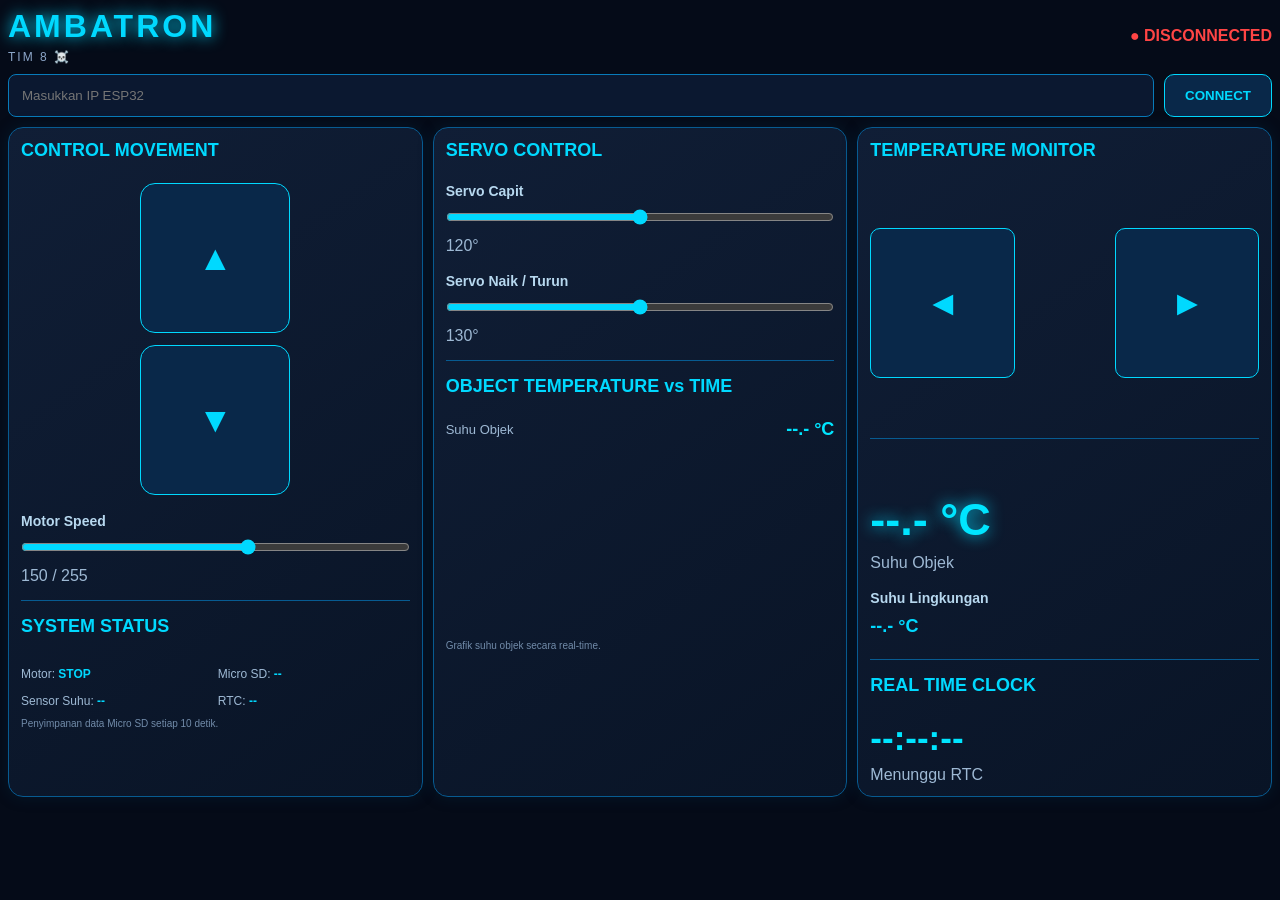
<file: index.html>
<!DOCTYPE html>
<html lang="id">

<head>
    <meta charset="UTF-8">
    <meta name="viewport"
        content="width=device-width, initial-scale=1.0, maximum-scale=1.0, user-scalable=no, viewport-fit=cover">
    <title>DASHBOARD AMBATRON</title>
    <link rel="stylesheet" href="style.css">
    <link rel="manifest" href="manifest.json">
    <meta name="theme-color" content="#050b18">
</head>

<body>

    <div class="container">

        <header>
            <div>
                <h1>AMBATRON</h1>
                <p>TIM 8 ☠️</p>
            </div>
            <div id="connection">● DISCONNECTED</div>
        </header>

        <section class="connect">
            <input type="text" id="espIP" placeholder="Masukkan IP ESP32">
            <button onclick="connectRobot()">CONNECT</button>
        </section>

        <main class="dashboard">

            <section class="card">
                <h2>CONTROL MOVEMENT</h2>

                <div class="controls">
                    <button class="move-btn" data-direction="W">▲</button>

                    <button class="move-btn" data-direction="S">▼</button>
                </div>

                <h3>Motor Speed</h3>

                <input type="range" min="0" max="255" value="150" id="speed" oninput="setSpeed(this.value)">

                <p id="speedValue">150 / 255</p>

                <div class="panel-divider"></div>

                <h2>SYSTEM STATUS</h2>

                <div class="status-grid">
                    <p>Motor: <b id="motor">STOP</b></p>
                    <p>Micro SD: <b id="sd">--</b></p>
                    <p>Sensor Suhu: <b id="mlx">--</b></p>
                    <p>RTC: <b id="rtc">--</b></p>
                </div>

                <p class="note">Penyimpanan data Micro SD setiap 10 detik.</p>
            </section>


            <!-- SERVO -->
            <section class="card">
                <h2>SERVO CONTROL</h2>

                <h3>Servo Capit</h3>
                <input type="range" min="0" max="180" value="90" id="capit" oninput="setServo('capit',this.value)">
                <p id="capitValue">120°</p>

                <h3>Servo Naik / Turun</h3>
                <input type="range" min="0" max="180" value="90" id="lift" oninput="setServo('lift',this.value)">
                <p id="liftValue">130°</p>
                <div class="panel-divider"></div>

                <h2>OBJECT TEMPERATURE vs TIME</h2>

                <div class="chart-info">
                    <span>Suhu Objek</span>
                    <b id="chartCurrentTemp">--.- °C</b>
                </div>

                <canvas id="temperatureChart"></canvas>

                <p class="note">Grafik suhu objek secara real-time.</p>
            </section>

            <!-- SUHU -->

            <section class="card temperature-card">

                <h2>TEMPERATURE MONITOR</h2>

                <!-- KONTROL BELOK KIRI DAN KANAN -->
                <div class="steering-controls">
                    <button class="move-btn steering-btn" data-direction="A">
                        ◀
                    </button>

                    <button class="move-btn steering-btn" data-direction="D">
                        ▶
                    </button>
                </div>

                <div class="panel-divider"></div>

                <!-- MONITOR SUHU -->
                <div class="sensor-clock-content">

                    <div class="temperature">
                        <span id="temperature">--.-</span> °C
                    </div>

                    <p>Suhu Objek</p>

                    <h3>Suhu Lingkungan</h3>
                    <h2 id="ambient">--.- °C</h2>

                    <div class="panel-divider"></div>

                    <h2>REAL TIME CLOCK</h2>

                    <div class="clock" id="clock">--:--:--</div>
                    <p id="date">Menunggu RTC</p>

                </div>

            </section>


        </main>
    </div>

    <script src="script.js"></script>

</body>

</html>
</file>
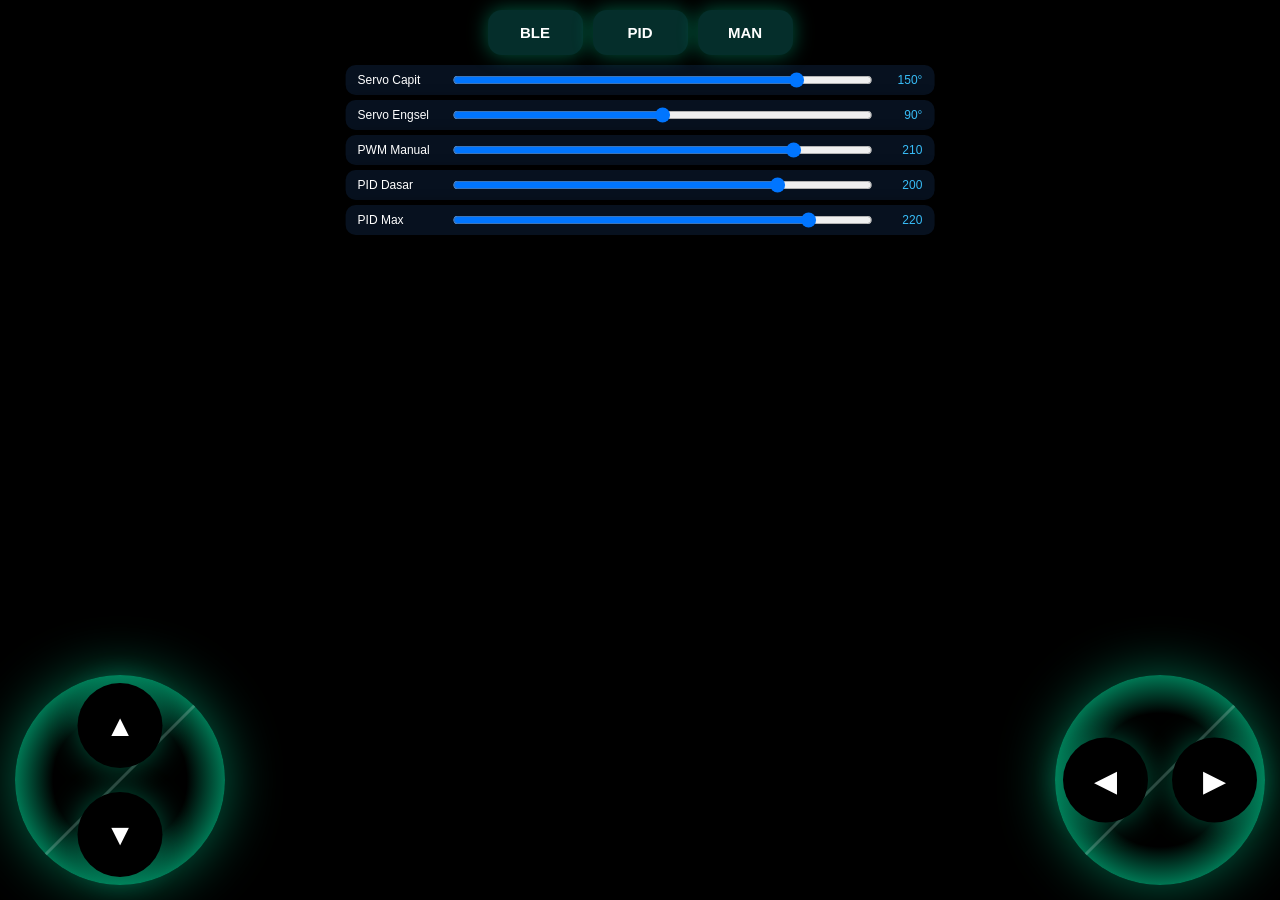
<file: kontrol.html>
<!DOCTYPE html>
<html lang="en">

<head>

<meta charset="UTF-8">

<meta name="viewport"
content="
width=device-width,
initial-scale=1.0,
maximum-scale=1.0,
minimum-scale=1.0,
user-scalable=no,
viewport-fit=cover">

<meta name="apple-mobile-web-app-capable"
content="yes">

<meta name="mobile-web-app-capable"
content="yes">

<meta name="theme-color"
content="#000000">

<title>ARFIYU GAMEPAD</title>

<style>

*{
    margin:0;
    padding:0;
    box-sizing:border-box;
    font-family:'Segoe UI',sans-serif;
    -webkit-tap-highlight-color:transparent;
    user-select:none;
    -webkit-user-select:none;
    -moz-user-select:none;
    -ms-user-select:none;
    touch-action:manipulation;
}

html,
body{
    width:100%;
    height:100%;
    overflow:hidden;
    background:#000;
    color:white;
    -webkit-touch-callout:none;
    overscroll-behavior:none;
}

/* =========================
TOPBAR
========================= */

.topbar{
    position:fixed;
    top:10px;
    left:50%;
    transform:translateX(-50%);
    width:95%;
    display:flex;
    justify-content:center;
    gap:10px;
    z-index:100;
}

.top-btn{
    width:95px;
    height:45px;
    border:none;
    border-radius:14px;
    background:#052e2b;
    color:white;
    font-size:15px;
    font-weight:bold;
    box-shadow: 0 0 20px rgba(0,255,180,.35);
}

.top-btn:active{
    background:#0b6b56;
}

/* =========================
SLIDER
========================= */

.slider-box{
    position:absolute;
    top:65px;
    left:50%;
    transform:translateX(-50%);
    width:46%;
    display:flex;
    flex-direction:column;
    gap:5px;
}

.slider-card{
    background:#07111f;
    padding:6px 12px;
    border-radius:10px;
    box-shadow: 0 0 14px rgba(0,0,0,.5);
    display:flex;
    align-items:center;
    justify-content:space-between;
    gap:10px;
}

.slider-title{
    font-size:12px;
    width:85px;
    text-align:left;
    white-space:nowrap;
    margin-bottom:0;
}

.slider{
    flex:1;
    height:18px;
    cursor:pointer;
}

.value{
    font-size:12px;
    width:40px;
    text-align:right;
    color:#38bdf8;
    margin-top:0;
}

/* =========================
GAMEPAD
========================= */

.gamepad{
    position:fixed;
    width:210px;
    height:210px;
    border-radius:50%;
    background: radial-gradient(circle, #000 45%, #00ffb3 100%);
    box-shadow: 0 0 55px rgba(0,255,180,.4);
    z-index:50;
}

.left-pad{
    left:15px;
    bottom:15px;
}

.right-pad{
    right:15px;
    bottom:15px;
}

.diagonal{
    position:absolute;
    width:3px;
    height:100%;
    background:rgba(255,255,255,.2);
    left:50%;
    transform: translateX(-50%) rotate(45deg);
}

/* =========================
BUTTON
========================= */

.move-btn{
    position:absolute;
    width:85px;
    height:85px;
    border:none;
    border-radius:50%;
    background:#000;
    color:white;
    font-size:30px;
    box-shadow: 0 0 30px rgba(0,255,180,.35);
}

.move-btn:active{
    background:#111;
    box-shadow: 0 0 50px rgba(0,255,180,.9);
}

.up{
    top:8px;
    left:50%;
    transform:translateX(-50%);
}

.down{
    bottom:8px;
    left:50%;
    transform:translateX(-50%);
}

.left{
    left:8px;
    top:50%;
    transform:translateY(-50%);
}

.right{
    right:8px;
    top:50%;
    transform:translateY(-50%);
}

/* =========================
PORTRAIT WARNING
========================= */

.rotate-warning{
    position:fixed;
    inset:0;
    background:#000;
    display:none;
    justify-content:center;
    align-items:center;
    text-align:center;
    font-size:24px;
    z-index:9999;
    padding:30px;
}

@media screen and (orientation:portrait){
    .rotate-warning{
        display:flex;
    }
    .main-ui{
        display:none;
    }
}

/* =========================
HP KECIL / LAYAR PENDEK
========================= */

@media (max-height:500px){
    .topbar {
        top: 5px;
    }
    .top-btn {
        height: 36px;
        font-size: 13px;
        border-radius: 10px;
        width: 85px;
    }
    .gamepad{
        width:175px;
        height:175px;
    }
    .move-btn{
        width:70px;
        height:70px;
        font-size:24px;
    }
    .slider-box{
        width:48%;
        top:48px;
        gap:3px;
    }
    .slider-card{
        padding:4px 10px;
    }
    .slider-title, .value {
        font-size:11px;
    }
    .slider-title {
        width: 75px;
    }
}

</style>

</head>

<body>

<div class="rotate-warning">

Putar HP ke Landscape

</div>

<div class="main-ui">

<div class="topbar">

<button class="top-btn" onclick="connectBLE()">BLE</button>
<button class="top-btn" onclick="sendData('P')">PID</button>
<button class="top-btn" onclick="sendData('M')">MAN</button>

</div>

<div class="gamepad left-pad">
<div class="diagonal"></div>

<button class="move-btn up"
onpointerdown="startSend('W')"
onpointerup="stopSend()"
onpointerleave="stopSend()"
onpointercancel="stopSend()">
▲
</button>

<button class="move-btn down"
onpointerdown="startSend('S')"
onpointerup="stopSend()"
onpointerleave="stopSend()"
onpointercancel="stopSend()">
▼
</button>

</div>

<div class="gamepad right-pad">
<div class="diagonal"></div>

<button class="move-btn left"
onpointerdown="startSend('A')"
onpointerup="stopSend()"
onpointerleave="stopSend()"
onpointercancel="stopSend()">
◀
</button>

<button class="move-btn right"
onpointerdown="startSend('D')"
onpointerup="stopSend()"
onpointerleave="stopSend()"
onpointercancel="stopSend()">
▶
</button>

</div>

<div class="slider-box">

<div class="slider-card">
<div class="slider-title">Servo Capit</div>
<input type="range" min="0" max="180" value="150" class="slider" id="slider1">
<div class="value" id="value1">150°</div>
</div>

<div class="slider-card">
<div class="slider-title">Servo Engsel</div>
<input type="range" min="0" max="180" value="90" class="slider" id="slider2">
<div class="value" id="value2">90°</div>
</div>

<div class="slider-card">
<div class="slider-title">PWM Manual</div>
<input type="range" min="0" max="255" value="210" class="slider" id="sliderPWM">
<div class="value" id="valuePWM">210</div>
</div>

<div class="slider-card">
<div class="slider-title">PID Dasar</div>
<input type="range" min="0" max="255" value="200" class="slider" id="sliderBase">
<div class="value" id="valueBase">200</div>
</div>

<div class="slider-card">
<div class="slider-title">PID Max</div>
<input type="range" min="0" max="255" value="220" class="slider" id="sliderMax">
<div class="value" id="valueMax">220</div>
</div>

</div>

</div>

<script>

/* =========================
ANTI ZOOM
========================= */

document.addEventListener('gesturestart', function(e){
    e.preventDefault();
});

let lastTouchEnd = 0;

document.addEventListener('touchend', function(event){
    let now = (new Date()).getTime();
    if(now - lastTouchEnd <= 300){
        event.preventDefault();
    }
    lastTouchEnd = now;
}, {passive:false});

/* =========================
ANTI COPY
========================= */

document.addEventListener("contextmenu", function(e){
    e.preventDefault();
});

document.addEventListener("selectstart", function(e){
    e.preventDefault();
});

document.addEventListener("dragstart", function(e){
    e.preventDefault();
});

/* =========================
FORCE LANDSCAPE
========================= */

if(screen.orientation){
    screen.orientation.lock("landscape").catch(()=>{});
}

/* =========================
BLE
========================= */

let characteristic;

const serviceUUID = "12345678-1234-1234-1234-1234567890ab";
const characteristicUUID = "abcdefab-1234-5678-1234-abcdefabcdef";

/* =========================
CONNECT BLE
========================= */

async function connectBLE(){
    try{
        const device = await navigator.bluetooth.requestDevice({
            acceptAllDevices:true,
            optionalServices:[serviceUUID]
        });

        const server = await device.gatt.connect();
        const service = await server.getPrimaryService(serviceUUID);
        characteristic = await service.getCharacteristic(characteristicUUID);

        alert("BLE CONNECTED");
    }
    catch(err){
        alert(err);
    }
}

/* =========================
SEND DATA
========================= */

async function sendData(data){
    if(!characteristic) return;
    try{
        await characteristic.writeValueWithoutResponse(
            new TextEncoder().encode(data)
        );
    }
    catch(err){
        console.log(err);
    }
}

/* =========================
HOLD CONTROL (FIXED)
========================= */

let controlInterval = null;

function startSend(cmd){
    stopSend();
    sendData(cmd);
    
    // Diubah ke 75ms agar modul BLE tidak crash/flooding data
    controlInterval = setInterval(()=>{
        sendData(cmd);
    }, 30); 
}

function stopSend(){
    if(controlInterval){
        clearInterval(controlInterval);
        controlInterval = null;
    }
    
    // Kirim perintah Stop pertama
    sendData("X");
    
    // Pengaman: Kirim ulang perintah Stop 50ms kemudian buat jaga-jaga kalau data pertama drop
    setTimeout(() => {
        if (!controlInterval) {
            sendData("X");
        }
    }, 30);
}

/* =========================
SERVO & PWM INPUTS
========================= */

slider1.oninput = ()=>{
    value1.innerHTML = slider1.value + "°";
    sendData("V" + slider1.value);
};

slider2.oninput = ()=>{
    value2.innerHTML = slider2.value + "°";
    sendData("U" + slider2.value);
};

sliderPWM.oninput = ()=>{
    valuePWM.innerHTML = sliderPWM.value;
    sendData("K" + sliderPWM.value);
};

sliderBase.oninput = ()=>{
    valueBase.innerHTML = sliderBase.value;
    sendData("B" + sliderBase.value);
};

sliderMax.oninput = ()=>{
    valueMax.innerHTML = sliderMax.value;
    sendData("L" + sliderMax.value);
};

</script>

</body>
</html>
</file>
<file: style.css>
* {
    margin: 0;
    padding: 0;
    box-sizing: border-box;
}

body {
    font-family: Arial, sans-serif;
    background: #050b18;
    color: white;
    min-height: 100vh;
}

.container {
    width: 95%;
    max-width: 1200px;
    margin: auto;
    padding: 25px 0;
}

header {
    display: flex;
    justify-content: space-between;
    align-items: center;
    gap: 15px;
    margin-bottom: 25px;
    flex-wrap: wrap;
}

header h1 {
    color: #00d9ff;
    font-size: 32px;
    text-shadow: 0 0 15px #00d9ff;
    letter-spacing: 3px;
}

header p {
    color: #8ca6c9;
    font-size: 12px;
    letter-spacing: 2px;
    margin-top: 5px;
}

#connection {
    color: #ff4545;
    font-weight: bold;
}

.connect {
    display: flex;
    gap: 10px;
    margin-bottom: 25px;
}

input[type="text"] {
    flex: 1;
    min-width: 0;
    padding: 13px;
    border: 1px solid #087bba;
    background: #0b1830;
    color: white;
    border-radius: 8px;
}

button {
    border: 1px solid #00d9ff;
    background: #092849;
    color: #00d9ff;
    border-radius: 10px;
    padding: 12px 20px;
    font-weight: bold;
    cursor: pointer;
    transition: 0.15s;
}

button:active {
    background: #00d9ff;
    color: #00101e;
    box-shadow: 0 0 20px #00d9ff;
}

.dashboard {
    display: grid;
    grid-template-columns: repeat(2, 1fr);
    gap: 20px;
}

.card {
    background: linear-gradient(145deg, #101e36, #091426);
    border: 1px solid #075b91;
    border-radius: 15px;
    padding: 22px;
    box-shadow: 0 0 15px #003b6040;
}

.card h2 {
    color: #00d9ff;
    font-size: 18px;
    margin-bottom: 22px;
}

.card h3 {
    color: #b7d8ef;
    font-size: 14px;
    margin: 18px 0 10px;
}

.controls {
    display: flex;
    flex-direction: column;
    align-items: center;
    gap: 12px;
}

.middle-controls {
    display: flex;
    gap: 15px;
}

.middle-controls button:first-child {
    transform: translateX(-45px);
}

.middle-controls button:last-child {
    transform: translateX(45px);
}

.move-btn {
    width: 150px;
    height: 150px;
    font-size: 35px;
    touch-action: none;
    user-select: none;
    -webkit-user-select: none;
    border-radius: 15px;
}

input[type="range"] {
    width: 100%;
    accent-color: #00d9ff;
    cursor: pointer;
}

.card p {
    color: #9eb9d4;
    margin-top: 8px;
}

.temperature {
    font-size: 45px;
    color: #00e5ff;
    font-weight: bold;
    text-shadow: 0 0 15px #00d9ff;
}

.clock {
    font-size: 35px;
    color: #00e5ff;
    font-weight: bold;
    margin: 15px 0;
}

.note {
    font-size: 12px;
    color: #718ba9 !important;
    margin-top: 20px !important;
}

@media (max-width: 700px) {

    .container {
        width: 92%;
        padding: 18px 0;
    }

    header h1 {
        font-size: 25px;
    }

    .dashboard {
        grid-template-columns: 1fr;
    }

    .card {
        padding: 18px;
    }

    .connect {
        flex-wrap: wrap;
    }

    .connect button {
        width: 100%;
    }

    .temperature {
        font-size: 38px;
    }

    .clock {
        font-size: 30px;
    }
}

/* HALAMAN TETAP */
html,
body {
    width: 100%;
    height: 100%;
    margin: 0;
    overflow: hidden;
    position: fixed;
    touch-action: none;
    overscroll-behavior: none;
}

body {
    height: 100dvh;
}

.container {
    width: 100%;
    height: 100dvh;
    max-width: none;
    padding: 10px;
    overflow: hidden;
}

/* DASHBOARD LANDSCAPE */
.dashboard {
    grid-template-columns: repeat(3, minmax(0, 1fr));
    gap: 10px;
}

.card {
    padding: 12px;
}

/* SLIDER TETAP BISA DIGESER */
input[type="range"] {
    touch-action: pan-x;
}

/* TOMBOL TIDAK MEMUNCULKAN MENU TEKAN LAMA */
button {
    touch-action: none;
    -webkit-touch-callout: none;
    user-select: none;
    -webkit-user-select: none;
}

/* PETUNJUK JIKA HP MASIH PORTRAIT */
@media (orientation: portrait) {
    .container {
        display: none;
    }

    body::after {
        content: "PUTAR HP KE POSISI LANDSCAPE ↻";
        position: fixed;
        inset: 0;
        display: flex;
        align-items: center;
        justify-content: center;
        background: #050b18;
        color: #00d9ff;
        font-size: 20px;
        font-weight: bold;
        text-align: center;
        padding: 20px;
    }
}


/* ===== PERBAIKAN LAYOUT LANDSCAPE HP ===== */

.container {
    display: flex;
    flex-direction: column;
    width: 100%;
    height: 100dvh;
    max-width: none;
    padding: 8px;
    overflow: hidden;
}

/* Header lebih ringkas */
header {
    margin-bottom: 10px;
    flex-shrink: 0;
}

/* Kolom koneksi */
.connect {
    margin-bottom: 10px;
    flex-shrink: 0;
}


/* PEMBAGIAN PANEL BARU */

.panel-divider {
    height: 1px;
    background: #075b91;
    margin: 15px 0;
}

.status-grid {
    display: grid;
    grid-template-columns: repeat(2, 1fr);
    gap: 5px;
}

.status-grid p {
    font-size: 12px;
    color: #9eb9d4;
}

.status-grid b {
    color: #00d9ff;
}

.note {
    font-size: 10px;
    margin-top: 10px !important;
}

.temperature {
    margin-top: 5px;
}

.clock {
    margin: 8px 0;
}

.chart-info {
    display: flex;
    justify-content: space-between;
    align-items: center;
    margin-bottom: 10px;
    color: #9eb9d4;
    font-size: 13px;
}

.chart-info b {
    color: #00e5ff;
    font-size: 18px;
}

#temperatureChart {
    display: block;
    width: 100%;
    height: 180px;
}


/* KONTROL BELOK DI KARTU TEMPERATURE */

.temperature-card {
    display: flex;
    flex-direction: column;
}

.steering-controls {
    display: flex;
    justify-content: center;
    align-items: center;
    gap: 100px;
    margin: 45px 0;
}
.steering-btn {
    width: 150px;
    height: 150px;
    font-size: 25px;
    border-radius: 10px;
}

/* MENURUNKAN POSISI SUHU DAN RTC */

.sensor-clock-content {
    margin-top: 35px;
}

.temperature-card .panel-divider {
    margin: 15px 0;
}
</file>
